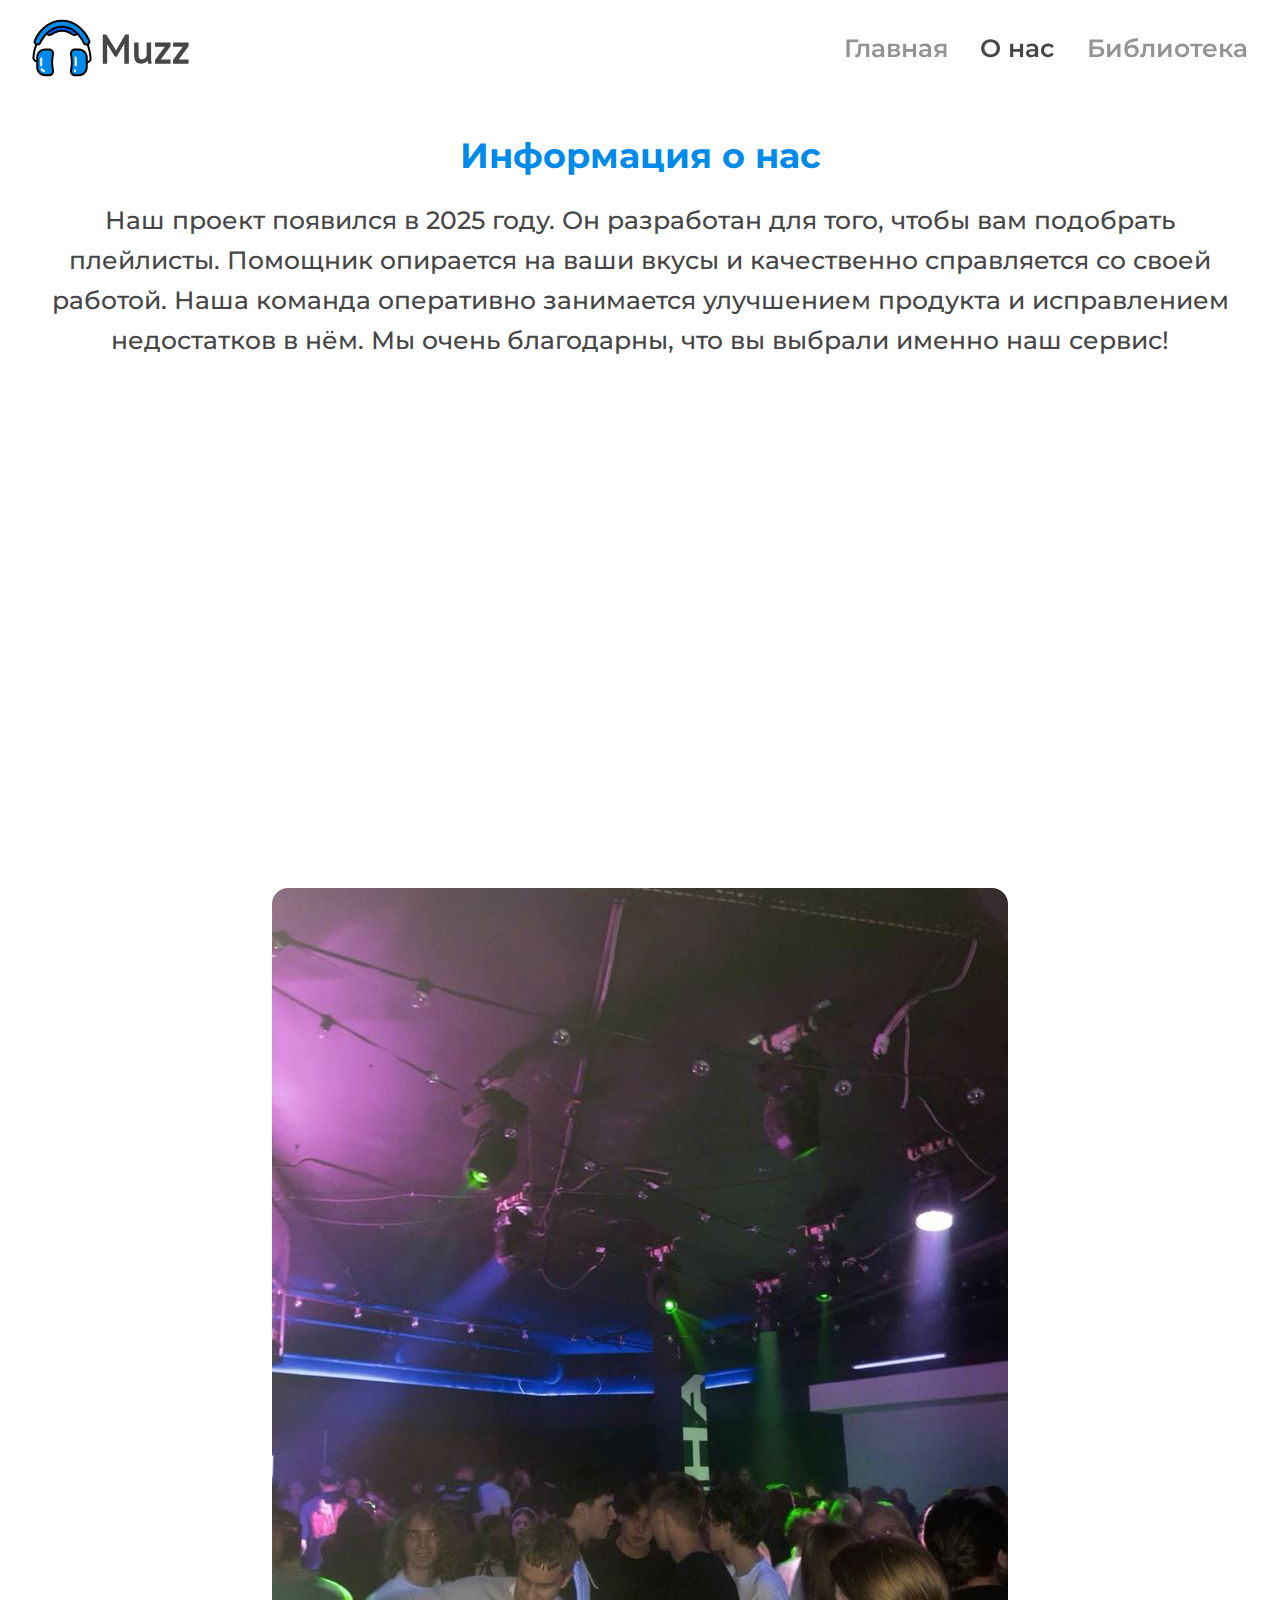
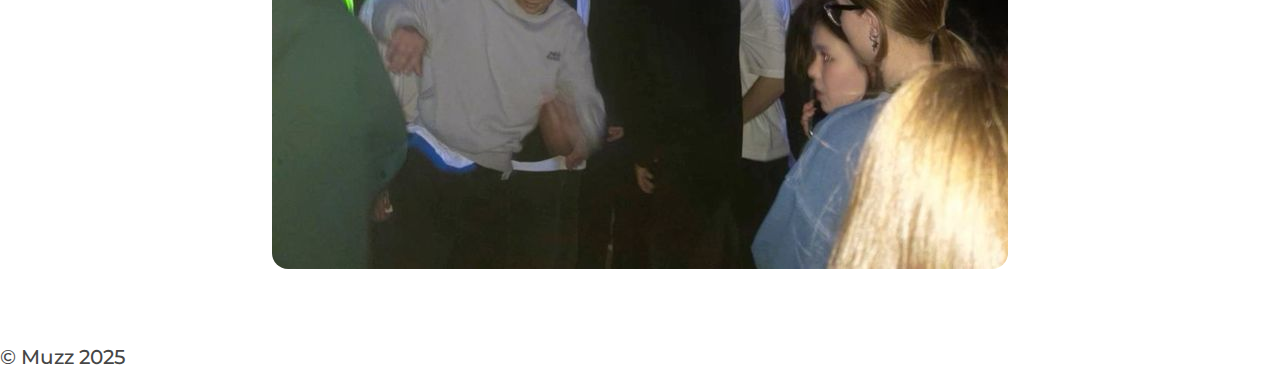
<file: about_us.html>
<!DOCTYPE html>
<html lang="en">
  <head>
    <meta charset="UTF-8" />
    <meta name="viewport" content="width=device-width, initial-scale=1.0" />
    <title>О нас - Muzz</title>
    <link rel="icon" href="./images/iconizer-Page-1.svg" />
    <link rel="stylesheet" href="./fonts/font.css" />
    <link rel="stylesheet" href="./styles/global.css" />
    <link rel="stylesheet" href="./styles/style.css" />
  </head>
  <body>
    <header class="header">
      <div class="header__logo">
        <img
          class="header__icon"
          src="./images/iconizer-Page-1.svg"
          alt="Логотип Muzz"
        />
        <span class="header__title">Muzz</span>
      </div>

      <nav class="header__nav">
        <ul class="header__nav-items">
          <li class="header__nav-item">
            <a href="index.html">Главная</a>
          </li>
          <li class="header__nav-item header__nav-item--active">
            <a href="about_us.html">О нас</a>
          </li>
          <li class="header__nav-item">
            <a href="bibl.html">Библиотека</a>
          </li>
        </ul>
      </nav>
    </header>
    
    <main class="main">
      
      <section class="about-us">
        
        <div class="about-us__content">
          <div class="about-us__text">
            <h1 class="about-us__title">Информация о нас</h1>
            <p class="ab_ustext">
              Наш проект появился в 2025 году. Он разработан для того, чтобы
              вам подобрать плейлисты. Помощник опирается на ваши вкусы и качественно
              справляется со своей работой. Наша команда оперативно занимается
              улучшением продукта и исправлением недостатков в нём. Мы очень благодарны,
              что вы выбрали именно наш сервис!
            </p>
          </div>
          <div class="about-us__image">
            <img
              src="./images/discah.jpg.jpg"
              alt="Люди на дискотеке"
            />
          </div>
        </div>
      </section>
    </main>
    <footer>
      <p class="podval">&copy Muzz 2025</p>
    </footer>
  </body>
</html>
</file>
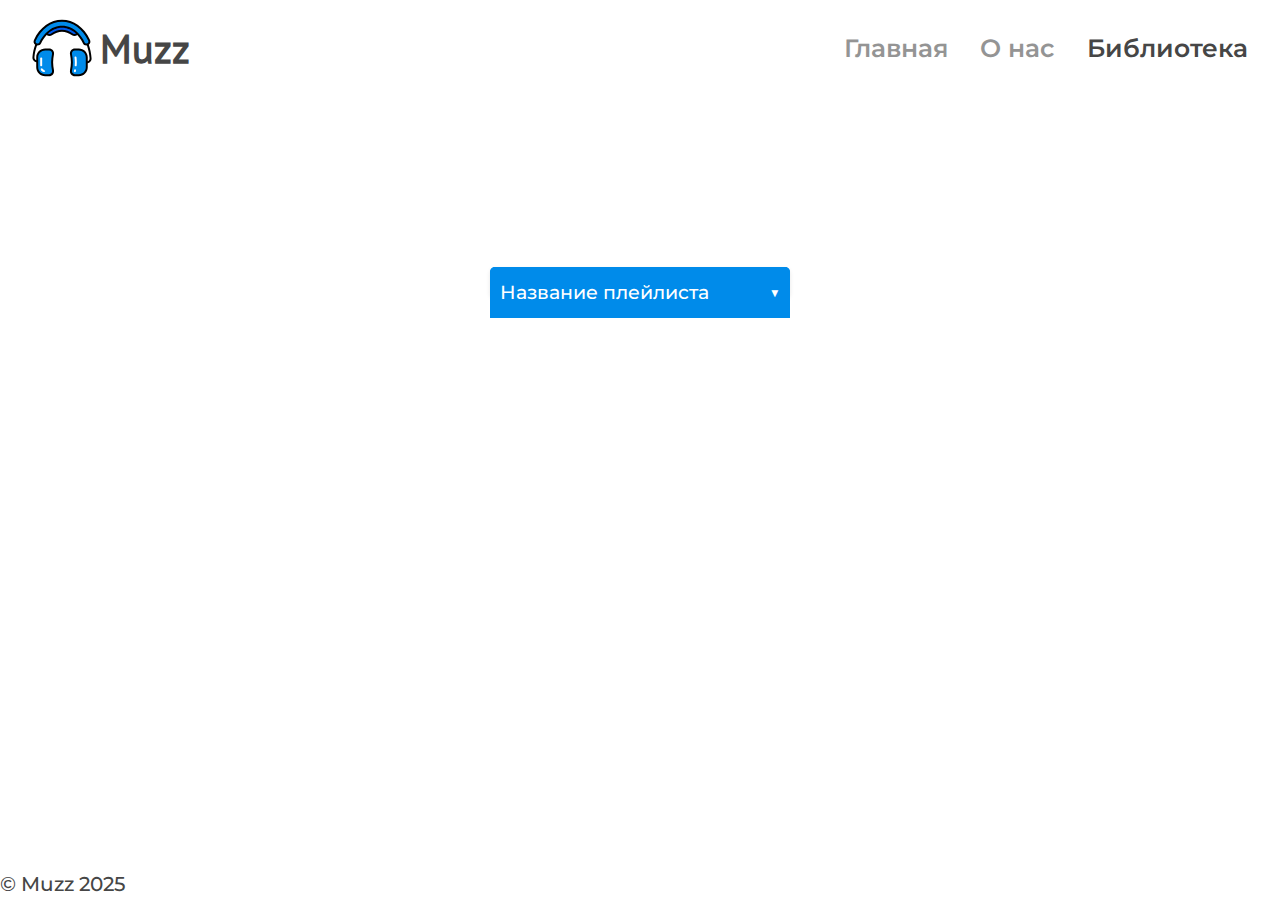
<file: bibl.html>
<!DOCTYPE html>
<html lang="en">
  <head>
    <meta charset="UTF-8" />
    <meta name="viewport" content="width=device-width, initial-scale=1.0" />
    <title>Библиотека - Muzz</title>
    <link rel="icon" href="./images/iconizer-Page-1.svg" />
    <link rel="stylesheet" href="./fonts/font.css" />
    <link rel="stylesheet" href="./styles/global.css" />
    <link rel="stylesheet" href="./styles/style.css" />
  </head>
  <body>
    <header class="header">
      <div class="header__logo">
        <img
          class="header__icon"
          src="./images/iconizer-Page-1.svg"
          alt="Логотип Muzz"
        />
        <span class="header__title">Muzz</span>
      </div>

      <nav class="header__nav">
        <ul class="header__nav-items">
          <li class="header__nav-item">
            <a href="index.html">Главная</a>
          </li>
          <li class="header__nav-item">
            <a href="about_us.html">О нас</a>
          </li>
          <li class="header__nav-item header__nav-item--active">
            <a href="bibl.html">Библиотека</a>
          </li>
        </ul>
      </nav>
    </header>
    
    <main class="main">
      <div class="playlist-panel">
        <div class="playlist-header" onclick="togglePlaylist()">
          <h3 class="playlist-title">Название плейлиста</h3>
          <span class="toggle-arrow">▼</span>
        </div>
        <div class="playlist-songs hidden">
          <p>song_1</p>
          <p>song_2</p>
          <p>song_3</p>
        </div>
      </div>
    </main>
    <footer>
      <p class="podval">&copy Muzz 2025</p>
    </footer>

    <script src="script.js"></script>
  </body>
</html>
</file>
<file: fonts/font.css>
@font-face {
    font-family:'Montserrat';
    src: url(../fonts/Montserrat.ttf) format(truetype),
    url(../fonts/Montserrat.woff) format(woff),
    url(../fonts/Montserrat.woff2) format(woff2)
}

@font-face {
    font-family: 'PTSans';
    src: url(../fonts/PTSans.ttf) format(truetype),
    url(../fonts/PTSans.woff) format(woff),
    url(../fonts/PTSans.woff2) format(woff2)
}
</file>
<file: styles/global.css>
*,
*::before,
*::after {
  box-sizing: border-box;
}

html {
  block-size: 100%;
}

.page {
  margin: auto;
}

h1,
h2,
h3,
h4,
p,
ul,
ol,
li,
blockquote,
fieldset {
  margin: 0;
  padding: 0;
}

ul,
ol {
  list-style: none;
}
</file>
<file: styles/style.css>
:root {
  --color-border: rgb(0, 0, 0);
  --color-primary: #008bea;
  --color-secondary: #949494;
  --color-text: #464646;
  --color-background: #ffefef84;
  --color-background-alt: #f5f5f5;
  --font-primary: "Montserrat", sans-serif;
  --font-secondary: "PTSans", sans-serif;
}

* {
  box-sizing: border-box;
  margin: 0;
  padding: 0;
}

body {
  font-family: var(--font-primary);
  color: var(--color-text);
  line-height: 1.6;
  min-height: 100vh;
  display: flex;
  flex-direction: column;
}
.podval {
  font-size: 20px;
  font-weight: 500;
  user-select: none;
}

.header {
  display: flex;
  justify-content: space-between;
  align-items: center;
  padding: 1rem 2rem;
  position: sticky;
  top: 0;
  z-index: 1;
}

.header__nav {
  font-size: 25px;
}

.header__logo {
  display: flex;
  align-items: center;
  gap: 0.5rem;
}

.header__icon {
  width: 60px;
  height: 60px;
}

.header__title {
  font-family: var(--font-secondary);
  font-weight: 700;
  font-size: 2.5rem;
}

.header__nav-items {
  display: flex;
  gap: 2rem;
  list-style-type: none;
}

.header__nav-item a {
  text-decoration: none;
  color: var(--color-secondary);
  font-weight: 600;
  transition: color 0.3s ease;
}

.header__nav-item--active a,
.header__nav-item a:hover {
  color: var(--color-text);
}

.main {
  flex: 1;
  overflow-y: auto;
}

.hero {
  display: flex;
  align-items: center;
  gap: 16rem;
  margin-bottom: 2rem;
  padding: 2rem;
}

.hero__image{
background-position: left 300px;
}

.hero__content {
  display: flex;
  flex-direction: column;
  align-items: center;
  text-align: center;
}

.hero__title {
  font-family: var(--font-secondary);
  font-size: 2.5rem;
  color: var(--color-primary);
  margin-bottom: 1rem;
  user-select: none;
  text-align: center;
  margin-left: 130px;
}

.hero__text {
  font-size: 25px;
  margin-bottom: 2rem;
  font-weight: 500;
  text-align: center;
  user-select: none;
  margin-left: 111px;
}
.ab_ustext{
  margin-bottom: 432px;
}

.playlist-form {
  display: flex;
  flex-direction: column;
  gap: 60px;
  width: 100%;
}

.playlist-form__input {
  font-family: "Montserrat";
  width: 500px;
  height: 70px;
  border-radius: 20px;
  text-align: center;
  font-size: 20px;
  font-weight: 700;
  background-color: #dbdbdb;
  margin-top: 100px;
  margin-left: 205px;
  transition: background-color 0.5s;
}

.playlist-form__input:hover {
  background-color: #ffffff;
}

.playlist-form__button {
  font-family: "Montserrat";
  padding: 20px 30px;
  border-radius: 20px;
  background-color: #008bea;
  cursor: pointer;
  color: white;
  font-weight: 600;
  font-size: 20px;
  letter-spacing: 2px;
  box-shadow: 0px 5px 5px #a6a6a6;
  width: 500px;
  margin-left: 205px;
  margin-bottom: 290px;
  transition: background-color 0.6s, transform 0.5s;
}

.playlist-form__button:hover {
  background-color: #0155e7;
  transform: scale(103%);
  color: white;
}

.playlist-panel {
  background-color: #008bea;
  border-radius: 5px;
  width: 300px;
  height: 30px;
  box-shadow: 0 2px 4px rgba(0, 0, 0, 0.1);
  margin-bottom: 400px;
}

.playlist-header {
  padding: 10px;
  cursor: pointer;
  display: flex;
  justify-content: space-between;
  align-items: center;
  background-color: #008bea;
  color: white;
  border-top-left-radius: 5px;
  border-top-right-radius: 5px;
  width: 300px;
}

.playlist-title {
  margin: 0;
  font-size: 1.2rem;
  font-weight: 500;
}

.playlist-songs {
  padding: 10px;
  background-color: #bbbbbb;
}
s .playlist-songs p {
  margin: 5px 0;
  color: var(--color-text);
  font-size: 1rem;
}

.hidden {
  display: none;
}

.toggle-arrow {
  user-select: none;
}

.about-us {
  padding: 2rem;
  border-radius: 1rem;
}

.about-us__title {
  color: var(--color-primary);
  margin-bottom: 1rem;
  font-size: 35px;
}

.about-us__content {
  display: flex;
  gap: 2rem;
  align-items: center;
}

.about-us__text {
  flex: 1;
  font-size: 25px;
  text-align: center;
  font-weight: 500;
}

@media (max-width: 768px) {
  .hero__title{
    margin-left: 0px
  }
  .hero__text{
    margin-left: 0px
  }
  .header {
    flex-direction: column;
    padding: 1rem;
  }

  .header__nav {
    font-size: 20px;
  }
  .podval {
    font-size: 15px;
  }
  .header__nav-items {
    margin-top: 1rem;
    flex-wrap: wrap;
    justify-content: center;
  }
  
  .header__icon {
    width: 40px;
    height: 40px;
  }

  .header__title {
    font-family: var(--font-secondary);
    font-weight: 700;
    font-size: 1.5rem;
  }

  .hero {
    flex-direction: column-reverse;
    gap: 2rem;
    width: -webkit-fill-available;
    padding: 2rem;
  }

  .hero__text {
    width: -webkit-fill-available;
  }

  .ab_ustext{
    margin-bottom: 0px;
  }
  .playlist-form {
    flex-direction: column;
    width: 87%;
  }

  .playlist-form__button {
    width: 100%;
    height: 101%;
    margin-left: 0px;
  }

  .playlist-form__input {
    font-family: "Montserrat";
    width: 100%;
    height: 70px;
    border-radius: 20px;
    text-align: center;
    font-size: 20px;
    font-weight: 700;
    background-color: #dbdbdb;
    transition: background-color 0.5s;
    margin-left: 0px;
  }

  .about-us__content {
    flex-direction: column;
  }

  .about-us {
    width: -webkit-fill-available;
  }

  footer {
    display: flex;
    justify-content: center;
    color: black;
    font-size: 20px;
    border-top: 1px solid var(--color-border);
    height: 60px;
    align-items: center;
  }
}

img {
  border-radius: 1rem;
}

.main {
  display: flex;
  justify-content: center;
  align-items: center;
}

@media (max-width: 1460px) {

  .hero {
    display: flex;
    align-items: center;
    gap: 6rem;
    margin-bottom: 2rem;
    flex-direction: column-reverse;
  }

  .about-us__content {
    display: flex;
    align-items: center;
    gap: 6rem;
    margin-bottom: 2rem;
    flex-direction: column;
  }
}
</file>
